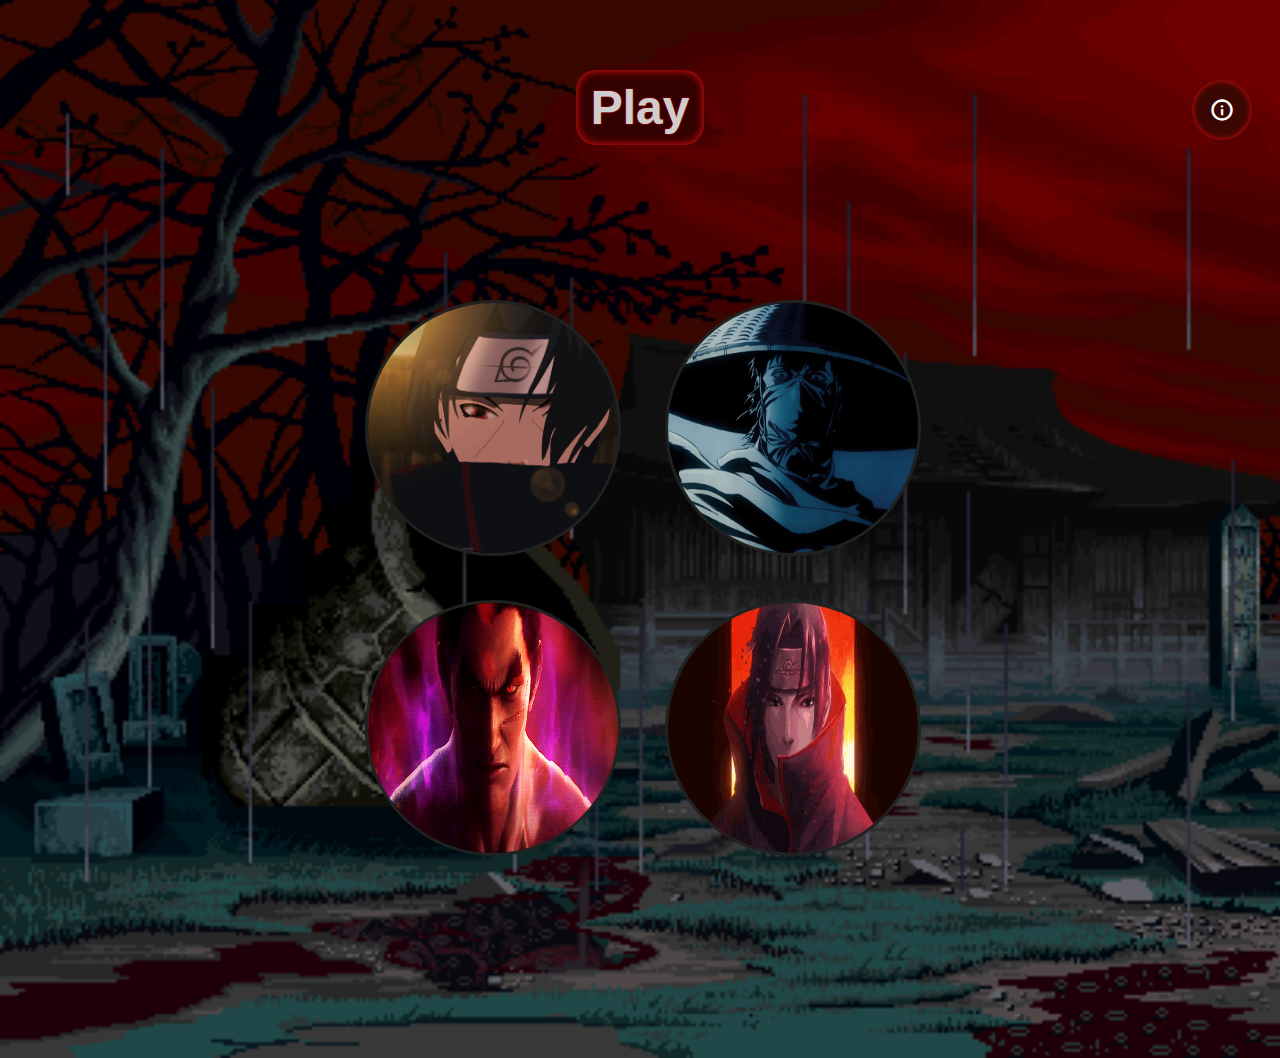
<file: index.html>
<!DOCTYPE html>
<html lang="en" dir="ltr">

<head>
  <meta charset="utf-8">
  <title>Simon</title>
  <link rel="stylesheet" href="styles.css">
  <link rel="stylesheet" href="https://fonts.googleapis.com/css2?family=Material+Symbols+Outlined:opsz,wght,FILL,GRAD@20..48,100..700,0..1,-50..200" />
  <link href="https://fonts.googleapis.com/css?family=Press+Start+2P" rel="stylesheet">
</head>

<body>
  <div class="bigContainer">
    <h1 class="play" id="level-title">Play</h1>
    <a class="icon" href="./retry.html"><i class=" material-symbols-outlined">&#xe88e;</i></a>
  <div class="gameLevel"></div>
</div>
  <div class="container">
    <div lass="row ">
      <div type="button" id="green" class="btn green">
        <img class="f1" src="./14018.gif" alt="">
      </div>
      <div type="button" id="red" class="btn red">
        <img class="f1" src="./kazuya-tekken7-burning.gif" alt="">
      </div>
    </div>
    <div class="row">
      <div type="button" id="yellow" class="btn yellow">
        <img class="f1" src="./tumblr_opnjmwDPJP1wnhkw7o1_500.gif" alt="">
      </div>
      <div type="button" id="blue" class="btn blue">
        <img class="f1" src="./main-qimg-daf411cdc0918553afbe4071acaff24c.gif" alt="">
      </div>
    </div>
  </div>

  <script src="jquwery.js"></script>
  <script src="./game.js"></script>
</body>

</html>
</file>
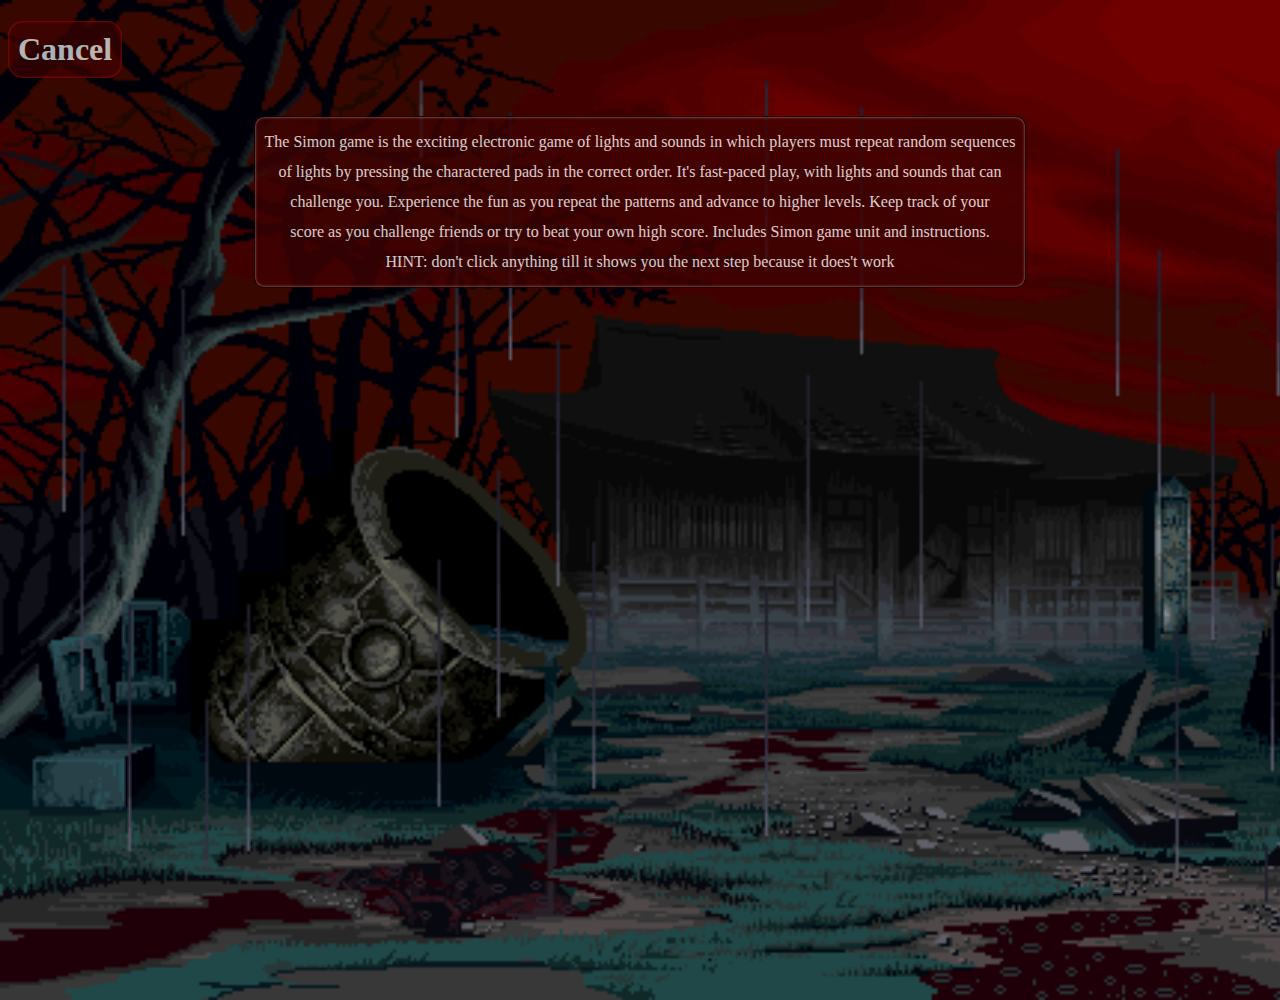
<file: retry.html>
<!DOCTYPE html>
<html lang="en">

<head>
    <meta charset="UTF-8">
    <meta name="viewport" content="width=device-width, initial-scale=1.0">
    <title>Simon</title>
    <style>
        html {
            text-align: center;
            background-image: url(./animated-gifs-of-fighting-game-backgrounds-8.gif);
            background-size: cover;
            height: 1000px;
        }

        .center {
            display: flex;
            align-items: center;
            justify-content: center;
        }

        .paragraph {
            background-color: rgb(63, 2, 2);
            opacity: 80%;
            line-height: 30px;
            width: fit-content;
            padding: 10px;
            border-radius: 10px;
            border: 1px solid black;
            color: white;
            box-shadow: inset 0px 0px 3px rgb(255, 141, 141);
        }

        .button {
            background-color: rgb(63, 2, 2);
            color: azure;
            font-weight: bold;
            width: fit-content;
            padding: 10px;
            border-radius: 15px;
            opacity: 70%;
            box-shadow: inset 0px 0px 3px rgb(255, 17, 17);
        }

        .button:hover {
            opacity: 100%;
            background-color: rgb(91, 4, 4);
            scale: 1.1;
            text-shadow: 0px 0px 3px whitesmoke;
        }

        a {
            text-decoration: none;
        }
    </style>
</head>

<body>
    <a href="./index.html">
        <h1 class="button center">Cancel</h1>
    </a>

    <div class="center">
        <p class="paragraph">The Simon game is the exciting electronic game of lights and sounds in which players must
            repeat random sequences <br>
            of lights by pressing the charactered pads in the correct order. It's fast-paced play, with lights and
            sounds that can <br>
            challenge you. Experience the fun as you repeat the patterns and advance to higher levels. Keep track of
            your <br>
            score as you challenge friends or try to beat your own high score. Includes Simon game unit and
            instructions. <br>
            HINT: don't click anything till it shows you the next step because it does't work
        </p>
    </div>
</body>

</html>
</file>
<file: styles.css>
body {
  background-image: url(./animated-gifs-of-fighting-game-backgrounds-8.gif);
  background-repeat: no-repeat;
  background-size: cover;

}

.material-symbols-outlined {
  font-variation-settings:
  'FILL' 0,
  'wght' 700,
  'GRAD' 0,
  'opsz' 48;
  color: #ffffff;
  
}

.play {
  font-family: Arial, Helvetica, sans-serif, cursive;
  font-size: 3rem;
  margin: 70px auto 0px auto;
  background-color: rgb(50, 1, 1);
  width: max-content;
  border-radius: 20px;
  color: rgb(206, 206, 206);
  padding: 10px 15px 10px 15px;
  box-shadow: inset 0px 0px 10px rgb(245, 16, 16);
  text-shadow: 0px 0px 2px rgb(247, 19, 19);
}

.display-none {
  display: none;
}

.icon {
  display: flex;
  align-items: center;
  justify-content: center;
  background-color: #3b0703;
  box-shadow: inset 0px 0px 6px rgb(236, 12, 12);
  width: 60px;
  height: 60px;
  border-radius: 50%;
  margin: -65px 20px 0px auto;
}

.icon:hover {
  cursor: pointer;
  text-shadow: 0px 0px 10px rgb(255, 255, 255);
  transform: scale(1.1);
}

a {
  text-decoration: none;
}

.centering {
  display: flex;
  align-items: center;
  justify-content: center;
  height: 100vh;
}

.play:hover {
  cursor: pointer;
  color: #ffffff;
  transform: scale(1.09);
  text-shadow: 0px 0px 3px white;
}

.play:active {
  background-color: blanchedalmond;
}


.container {
  margin: auto;
  display: flex;
  align-items: center;
  justify-content: center;
  height: 100vh;
}

.btn {
  margin: 0px 25px 50px 25px;
  height: 250px;
  width: 250px;
  border-radius: 50%;
  user-select: none;
}

.f1 {
  width: 250px;
  height: 250px;
  border-radius: 50%;
}

img {
  border: 3px solid rgb(32, 34, 33);
}

img:hover {
  opacity: 100%;
  cursor: pointer;
  border-color: #7a7a7a;
}

.gameLevel {
  font-size: 1.5rem;
  width: max-content;
  color: #eceae1;
  margin: 10px auto 0px auto;
  text-shadow: 2px 2px 2px rgb(111, 45, 45);
}

.transition {
  transition: 1s;
  opacity: 0;
}

.new-background{
  background-image: url(./giphy.gif);
  background-size: cover;
  width: 100%;
  height:2200px;
  background-repeat: no-repeat;
}

.no-imageAndBorder {
  display: none;
  border: none;
}

.pressed {
  box-shadow: 0 0 40px white;
  background-color: rgb(255, 255, 255);
}

@media (min-width: 319px) and (max-width: 1000px) {

  .play{
    position: relative;
    top: 400px;
  }
  .icon{
    position: relative;
    top: 400px;
    right: 40px;
  }
  .gameLevel{
    position: relative;
    top: 400px;
  }


}
</file>
